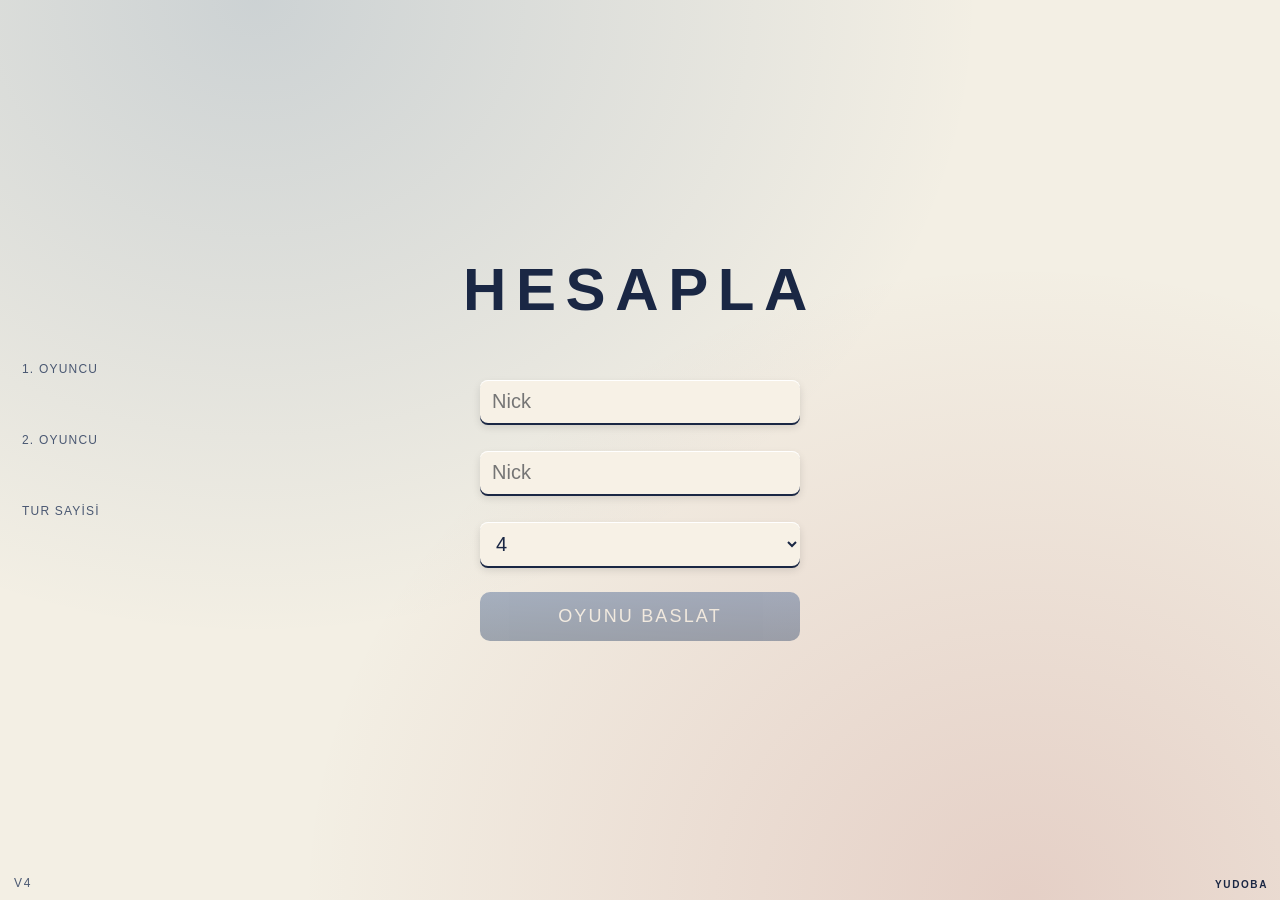
<file: play.html>
<!DOCTYPE html>
<html lang="tr">
<head>
<meta charset="UTF-8"/>
<meta name="viewport" content="width=device-width,initial-scale=1,viewport-fit=cover,maximum-scale=1,user-scalable=no"/>
<meta name="theme-color" content="#1a2744"/>
<meta name="apple-mobile-web-app-capable" content="yes"/>
<meta name="mobile-web-app-capable" content="yes"/>
<title>HESAPLA</title>
<link rel="manifest" href="manifest.webmanifest"/>
<link rel="icon" href="icon.svg" type="image/svg+xml"/>
<link rel="stylesheet" href="stylev2.css"/>
<style>
.stats.last{border-bottom:2px solid currentColor;padding-bottom:1px;}
.half.bot .stats.last{color:#1e4f8a;}
.half.top .stats.last{color:#9b2b2b;}
.half{overflow:hidden;}
.pes-rail{position:absolute;left:0;top:22%;bottom:28%;width:72px;z-index:8;}
.pes-line{position:absolute;left:0;top:0;bottom:0;width:8px;background:currentColor;opacity:.55;border-radius:0 3px 3px 0;}
.half.bot .pes-line{color:#1e4f8a;}
.half.top .pes-line{color:#9b2b2b;}
.pes-btn{position:absolute;left:-70px;top:50%;transform:translateY(-50%);width:58px;padding:10px 0;border:0;border-radius:0 10px 10px 0;font:inherit;font-size:13px;letter-spacing:.14em;font-weight:700;background:#222;color:#f7f1e6;transition:left .2s ease;}
.pes-rail.open .pes-btn{left:8px;}
.pes-ask{position:absolute;left:16px;right:16px;top:50%;transform:translateY(-50%);background:#fffaf0;border-radius:12px;padding:14px;text-align:center;z-index:12;}
.pes-ask p{margin:0 0 10px;font-weight:700;}
.pes-ask button{margin:0 4px;padding:8px 14px;font:inherit;border:0;border-radius:8px;}
.pes-ok{background:#1a2744;color:#f7f1e6;}
.pes-no{background:#ddd4c4;}
.result{height:100%;display:flex;flex-direction:column;align-items:center;justify-content:center;padding:24px;background:#f3efe4;}
.result h1{letter-spacing:.18em;margin:0 0 8px;}
.result-sub{color:#4a5872;margin:0 0 22px;text-align:center;}
.result-row{width:min(320px,90%);display:flex;justify-content:space-between;gap:10px;padding:12px 14px;margin:6px 0;background:#f7f1e6;border-radius:10px;box-shadow:0 3px 0 #1a2744;}
.result .start{margin-top:26px;max-width:320px;width:100%;}
</style>
</head>
<body>
<div id="app"></div>
<script src="gamev5.js"></script>
<script src="v4b.js"></script>
</body>
</html>
</file>
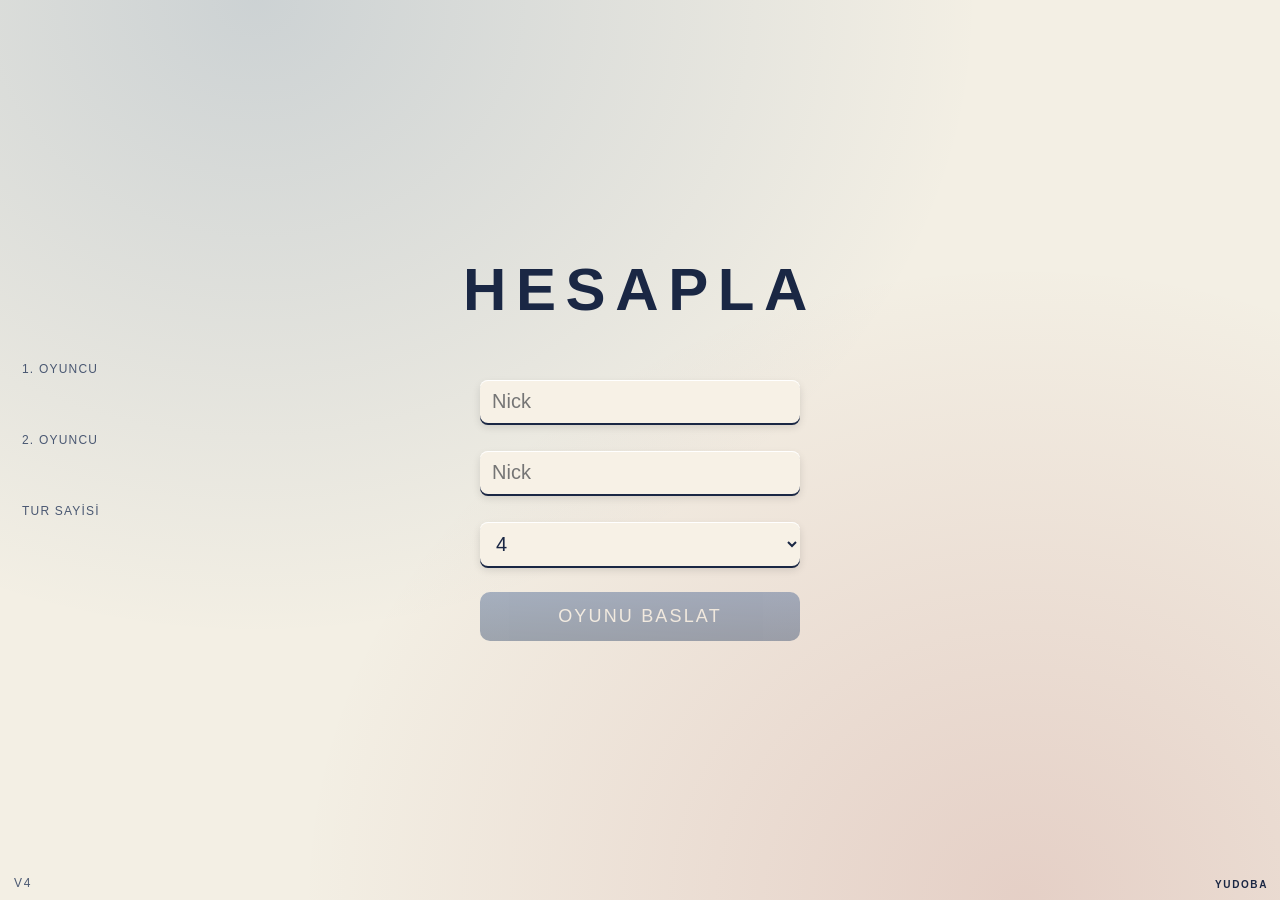
<file: v5.html>
<!DOCTYPE html>
<html lang="tr">
<head>
<meta charset="UTF-8"/>
<meta name="viewport" content="width=device-width,initial-scale=1,viewport-fit=cover,maximum-scale=1,user-scalable=no"/>
<meta name="theme-color" content="#1a2744"/>
<meta name="apple-mobile-web-app-capable" content="yes"/>
<title>HESAPLA</title>
<link rel="manifest" href="manifest.webmanifest"/>
<link rel="icon" href="icon.svg" type="image/svg+xml"/>
<link rel="stylesheet" href="stylev2.css"/>
<style>
.stats.last{border-bottom:2px solid currentColor;padding-bottom:1px;}
.half.bot .stats.last{color:#1e4f8a;}
.half.top .stats.last{color:#9b2b2b;}
.half{overflow:hidden;}
.half.bot{background:linear-gradient(#b8c8dc,#8ea4c0)!important;}
.half.bot.on{background:linear-gradient(#e4f1ff,#6eb0ff)!important;}
.half.top{background:linear-gradient(#ddb6b3,#c08a86)!important;}
.half.top.on{background:linear-gradient(#ffe3e0,#ff8b82)!important;}
.actions .zar{flex:2.4;}
.actions .pas{flex:.7;}
.pas.holding{filter:brightness(1.15);outline:2px solid #1a2744;}
.pes-rail{position:absolute;left:0;top:18%;bottom:26%;width:80px;z-index:9;}
.pes-line{position:absolute;left:0;top:0;bottom:0;width:12px;background:currentColor;opacity:.7;border-radius:0 4px 4px 0;}
.half.bot .pes-line{color:#1e4f8a;}
.half.top .pes-line{color:#9b2b2b;}
.pes-btn{position:absolute;left:-80px;top:50%;transform:translateY(-50%);width:62px;padding:12px 0;border:0;border-radius:0 10px 10px 0;font:inherit;font-size:13px;letter-spacing:.14em;font-weight:700;background:#222;color:#f7f1e6;transition:left .18s ease;z-index:10;}
.pes-rail.open .pes-btn{left:12px;}
.pes-ask{position:absolute;left:16px;right:16px;top:50%;transform:translateY(-50%);background:#fffaf0;border-radius:12px;padding:14px;text-align:center;z-index:20;}
.pes-ask p{margin:0 0 10px;font-weight:700;}
.pes-ask button{margin:0 4px;padding:8px 14px;font:inherit;border:0;border-radius:8px;}
.pes-ok{background:#1a2744;color:#f7f1e6;}
.pes-no{background:#ddd4c4;}
.result{height:100%;display:flex;flex-direction:column;align-items:center;justify-content:center;padding:24px;background:#f3efe4;}
.result h1{letter-spacing:.18em;margin:0 0 8px;}
.result-sub{color:#4a5872;margin:0 0 22px;text-align:center;}
.result-row{width:min(320px,90%);display:flex;justify-content:space-between;gap:10px;padding:12px 14px;margin:6px 0;background:#f7f1e6;border-radius:10px;box-shadow:0 3px 0 #1a2744;}
.result .start{margin-top:26px;max-width:320px;width:100%;}
</style>
</head>
<body>
<div id="app"></div>
<script src="gamev5.js"></script>
<script src="v4c.js"></script>
</body>
</html>
</file>
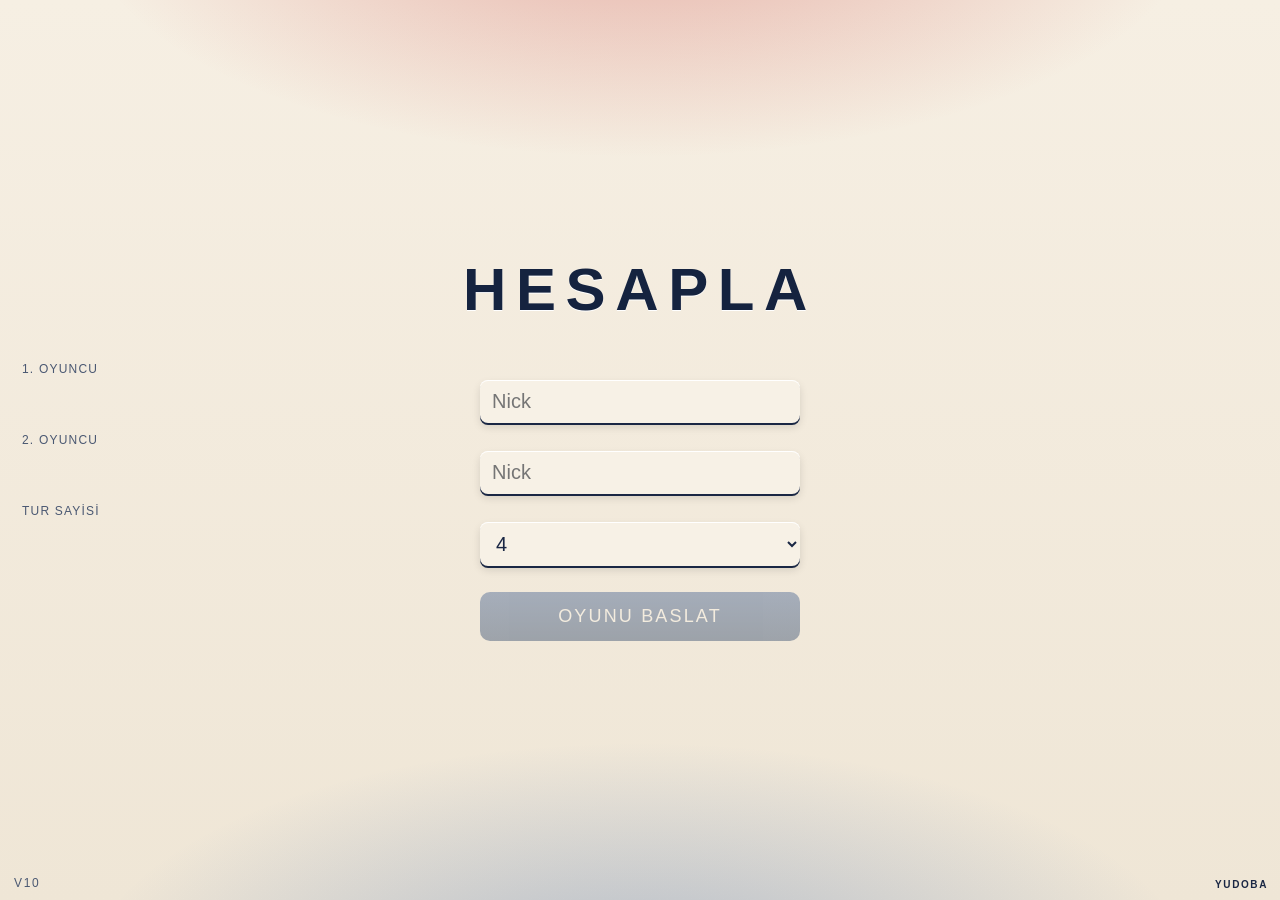
<file: v6.html>
<!DOCTYPE html>
<html lang="tr">
<head>
<meta charset="UTF-8"/>
<meta name="viewport" content="width=device-width,initial-scale=1,viewport-fit=cover,maximum-scale=1,user-scalable=no"/>
<meta name="theme-color" content="#1a2744"/>
<meta name="apple-mobile-web-app-capable" content="yes"/>
<title>HESAPLA</title>
<link rel="manifest" href="manifest.webmanifest"/>
<link rel="icon" href="icon.svg" type="image/svg+xml"/>
<link rel="stylesheet" href="stylev2.css"/>
<style>
.home.splash,.home{
  background:
    radial-gradient(ellipse 80% 50% at 50% -10%,rgba(200,60,55,.35),transparent 55%),
    radial-gradient(ellipse 80% 50% at 50% 110%,rgba(40,90,170,.32),transparent 55%),
    linear-gradient(#f6efe3,#efe6d6);
}
.home h1{color:#15233f;text-shadow:0 1px 0 #fff;}
.stats.last{border-bottom:2px solid currentColor;padding-bottom:1px;}
.half.bot .stats.last{color:#1e4f8a;}
.half.top .stats.last{color:#9b2b2b;}
.half{overflow:hidden;}
.half.bot{background:linear-gradient(#a9bbd4,#7e96b4)!important;}
.half.bot.on{background:linear-gradient(#cfe8ff,#2f8cff)!important;}
.half.top{background:linear-gradient(#d4a8a5,#b87874)!important;}
.half.top.on{background:linear-gradient(#ffd2cc,#ff5a4e)!important;}
.actions .zar{flex:2.4;}
.actions .pas{flex:.7;position:relative;overflow:hidden;}
.pas .fill{position:absolute;left:0;top:0;bottom:0;width:100%;transform:scaleX(0);transform-origin:left center;background:rgba(26,39,68,.45);pointer-events:none;z-index:0;}
.pas.holding .fill{transform:scaleX(1);transition:transform 1s linear;}
.pas{z-index:1;}
.pas.holding{outline:2px solid #1a2744;}
.pes-rail{position:absolute;left:0;top:18%;bottom:26%;width:80px;z-index:9;}
.pes-line{position:absolute;left:0;top:0;bottom:0;width:12px;background:currentColor;opacity:.7;border-radius:0 4px 4px 0;}
.half.bot .pes-line{color:#1e4f8a;}
.half.top .pes-line{color:#9b2b2b;}
.pes-btn{position:absolute;left:-80px;top:50%;transform:translateY(-50%);width:62px;padding:12px 0;border:0;border-radius:0 10px 10px 0;font:inherit;font-size:13px;letter-spacing:.14em;font-weight:700;background:#222;color:#f7f1e6;transition:left .18s ease;z-index:10;}
.pes-rail.open .pes-btn{left:12px;}
.pes-ask{position:absolute;left:16px;right:16px;top:50%;transform:translateY(-50%);background:#fffaf0;border-radius:12px;padding:14px;text-align:center;z-index:20;}
.pes-ask p{margin:0 0 10px;font-weight:700;}
.pes-ask button{margin:0 4px;padding:8px 14px;font:inherit;border:0;border-radius:8px;}
.pes-ok{background:#1a2744;color:#f7f1e6;}
.pes-no{background:#ddd4c4;}
.result{height:100%;display:flex;flex-direction:column;align-items:center;justify-content:center;padding:24px;background:#f3efe4;}
.result h1{letter-spacing:.18em;margin:0 0 8px;}
.result-sub{color:#4a5872;margin:0 0 22px;text-align:center;}
.result-row{width:min(320px,90%);display:flex;justify-content:space-between;gap:10px;padding:12px 14px;margin:6px 0;background:#f7f1e6;border-radius:10px;box-shadow:0 3px 0 #1a2744;}
.result .start{margin-top:26px;max-width:320px;width:100%;}
</style>
</head>
<body>
<div id="app"></div>
<script src="gamev5.js"></script>
<script src="v4d.js"></script>
</body>
</html>
</file>
<file: stylev2.css>
:root {
  --paper: #f3efe4;
  --ink: #1a2744;
  --ink-soft: #4a5872;
  --blue: #1e4f8a;
  --blue-bg: #c5d8f0;
  --blue-bg2: #9bb8dc;
  --red: #9b2b2b;
  --red-bg: #f0c9c6;
  --red-bg2: #d99a95;
  --mid: #2c3340;
  --cream: #f7f1e6;
}
* { box-sizing: border-box; -webkit-tap-highlight-color: transparent; }
html, body {
  margin: 0; height: 100%;
  background: var(--paper);
  color: var(--ink);
  font-family: "Century Gothic", CenturyGothic, AppleGothic, "Trebuchet MS", "Gill Sans", Futura, sans-serif;
  overflow: hidden;
  user-select: none;
  touch-action: manipulation;
}
#app { height: 100%; height: 100dvh; }
.home {
  height: 100%; display: flex; flex-direction: column; align-items: center; justify-content: center;
  padding: 24px 22px calc(28px + env(safe-area-inset-bottom)); position: relative;
  background: radial-gradient(ellipse at 20% 0%, rgba(30,79,138,.18), transparent 50%), radial-gradient(ellipse at 80% 100%, rgba(155,43,43,.16), transparent 50%), var(--paper);
}
.home h1 { font-size: clamp(40px, 11vw, 60px); letter-spacing: 0.16em; margin: 0 0 28px; font-weight: 700; }
.home label { align-self: stretch; max-width: 320px; width: 100%; font-size: 12px; letter-spacing: 0.1em; text-transform: uppercase; margin: 10px 0 4px; color: var(--ink-soft); }
.home input, .home select {
  width: 100%; max-width: 320px; font: inherit; font-size: 20px; padding: 10px 12px; border: 0;
  background: var(--cream); color: var(--ink); border-radius: 8px; outline: none;
  box-shadow: inset 0 1px 0 #fff, 0 2px 0 #1a2744, 0 4px 8px rgba(0,0,0,.12);
}
.home .start {
  margin-top: 26px; max-width: 320px; width: 100%; padding: 14px; font: inherit; font-size: 18px; letter-spacing: 0.12em;
  background: linear-gradient(#2a4d86, #16325c); color: #f7f1e6; border: 0; border-radius: 10px; cursor: pointer;
  box-shadow: inset 0 1px 0 rgba(255,255,255,.28), 0 4px 0 #0d1c36, 0 6px 10px rgba(0,0,0,.22);
}
.home .start:disabled { opacity: 0.38; cursor: default; box-shadow: none; }
.ver { position: absolute; left: 14px; bottom: calc(10px + env(safe-area-inset-bottom)); font-size: 12px; letter-spacing: 0.14em; color: var(--ink-soft); }
.yudoba { position: absolute; right: 12px; bottom: calc(10px + env(safe-area-inset-bottom)); font-size: 10px; letter-spacing: 0.16em; font-weight: 700; }
.table { height: 100%; display: grid; grid-template-rows: 1fr auto 1fr; background: #e8e2d4; }
.half { display: flex; flex-direction: column; align-items: center; justify-content: space-between; padding: 8px 10px 6px; position: relative; min-height: 0; }
.half.top { transform: rotate(180deg); background: linear-gradient(180deg, rgba(255,255,255,.18), transparent 40%), linear-gradient(180deg, var(--red-bg), var(--red-bg2)); }
.half.bot { background: linear-gradient(180deg, rgba(255,255,255,.22), transparent 40%), linear-gradient(180deg, var(--blue-bg), var(--blue-bg2)); }
.half.on .nick { animation: pulse 1.4s ease-in-out infinite; }
.half.off { filter: saturate(.75); }
.half.off .btn, .half.off .num { pointer-events: none; }
.half.bot.on .nick { color: var(--blue); }
.half.top.on .nick { color: var(--red); }
@keyframes pulse { 0%,100% { text-shadow: none; } 50% { text-shadow: 0 0 10px currentColor; } }
.hud { width: 100%; display: flex; justify-content: space-between; align-items: baseline; padding: 0 4px; font-size: 13px; }
.nick { font-weight: 700; font-size: 18px; letter-spacing: 0.06em; }
.stats { opacity: 0.8; }
.grid { display: grid; grid-template-columns: repeat(6, 1fr); gap: 8px 6px; width: 100%; max-width: 420px; padding: 4px 2px; }
.num {
  aspect-ratio: 1; border-radius: 50%; display: flex; align-items: center; justify-content: center;
  font-size: clamp(16px, 4.6vw, 22px); font-weight: 700; color: #1a2030; border: 1px solid rgba(0,0,0,.18);
  background: radial-gradient(circle at 32% 28%, #fff 0%, #f3eee3 46%, #c9c0ae 100%);
  box-shadow: inset 2px 3px 5px rgba(255,255,255,.75), inset -3px -4px 7px rgba(0,0,0,.2), 2px 4px 6px rgba(0,0,0,.12);
}
.half.bot .num { background: radial-gradient(circle at 32% 28%, #fff 0%, #e8f0fa 48%, #8eabd0 100%); }
.half.top .num { background: radial-gradient(circle at 32% 28%, #fff 0%, #fbeceb 48%, #d0908c 100%); }
.num.dead { opacity: 0.22; filter: grayscale(.4); box-shadow: none; }
.num.blink { animation: blink 0.5s ease-in-out 6; }
@keyframes blink { 50% { transform: scale(1.08); filter: brightness(1.25); } }
.num.ring-out { animation: ringout 0.7s ease-out; }
@keyframes ringout { 0% { box-shadow: 0 0 0 0 rgba(26,32,48,.45); } 100% { box-shadow: 0 0 0 18px rgba(26,32,48,0); } }
.actions { display: flex; gap: 10px; width: 100%; max-width: 420px; padding: 2px; }
.btn {
  flex: 1; padding: 11px 8px; font: inherit; font-size: 15px; letter-spacing: 0.16em; border: 0; border-radius: 10px;
  background: linear-gradient(#fff8ee, #d9d0c0); color: var(--ink); cursor: pointer;
  box-shadow: inset 0 1px 0 #fff, 0 3px 0 #5a5044, 0 4px 7px rgba(0,0,0,.18);
}
.btn.ink { background: linear-gradient(#3a5fa0, #1a3568); color: #f7f1e6; box-shadow: inset 0 1px 0 rgba(255,255,255,.28), 0 3px 0 #0d1c36, 0 4px 7px rgba(0,0,0,.22); }
.half.top .btn.ink { background: linear-gradient(#c44a4a, #7a1f1f); box-shadow: inset 0 1px 0 rgba(255,255,255,.25), 0 3px 0 #4a1010, 0 4px 7px rgba(0,0,0,.22); }
.btn:active { transform: translateY(2px); }
.btn:disabled { opacity: 0.32; cursor: default; box-shadow: none; transform: none; }
.mid {
  display: grid; grid-template-columns: auto 1fr auto; align-items: center; gap: 10px; padding: 8px 10px;
  background: linear-gradient(180deg, #3a4250, var(--mid));
  box-shadow: inset 0 8px 16px rgba(0,0,0,.28), inset 0 -6px 12px rgba(0,0,0,.2);
}
.ops { display: flex; flex-direction: column; gap: 10px; }
.op {
  width: 54px; height: 54px; border: 0; border-radius: 12px; background: linear-gradient(#fff8ee, #d4cbb8);
  color: var(--ink); font-size: 26px; font-weight: 700; display: flex; align-items: center; justify-content: center;
  position: relative; cursor: pointer;
  box-shadow: inset 0 1px 0 #fff, 0 3px 0 #2a3038, 0 5px 8px rgba(0,0,0,.28);
}
.op.on { background: linear-gradient(#f0d36a, #c9a227); color: #2a2208; box-shadow: inset 0 1px 0 rgba(255,255,255,.45), 0 3px 0 #7a6410, 0 0 12px rgba(240,211,106,.45); }
.op.shake { animation: shake 0.45s ease; }
.op .xmark { position: absolute; inset: -4px; pointer-events: none; }
.op .xmark::before, .op .xmark::after { content: ""; position: absolute; left: 50%; top: 8%; width: 2px; height: 84%; background: #ff6b6b; }
.op .xmark::before { transform: translateX(-50%) rotate(45deg); }
.op .xmark::after { transform: translateX(-50%) rotate(-45deg); }
@keyframes shake { 0%,100%{transform:translateX(0)} 20%{transform:translateX(-5px) rotate(-6deg)} 40%{transform:translateX(5px) rotate(6deg)} }
.well {
  height: 94px; border-radius: 12px; background: radial-gradient(ellipse at 50% 30%, #4a5364, #1e232c);
  display: flex; align-items: center; justify-content: center; gap: 18px; position: relative; overflow: visible; perspective: 600px;
  box-shadow: inset 0 4px 10px rgba(0,0,0,.45);
}
.ghost { position: absolute; font-size: 56px; font-weight: 700; color: #f7f1e6; opacity: 0; pointer-events: none; }
.ghost.show { animation: ghost 0.9s ease; }
.ghost .slash { position: absolute; left: 50%; top: 10%; width: 4px; height: 80%; background: #ff6b6b; transform: translateX(-50%) rotate(28deg); }
@keyframes ghost { 0%{opacity:0;transform:scale(.7)} 30%{opacity:.55;transform:scale(1)} 100%{opacity:0;transform:scale(1.08)} }
.die-wrap { width: 45px; height: 45px; perspective: 240px; cursor: pointer; transition: transform 0.18s ease; }
.die-wrap.pick { transform: scale(1.2); z-index: 3; }
.cube { width: 45px; height: 45px; position: relative; transform-style: preserve-3d; transition: transform 0.2s; }
.cube.spin { transition: transform 0.18s linear; }
.face {
  position: absolute; inset: 0; background: linear-gradient(#fffdf8, #e6dcc8); border: 1px solid #2a3038; border-radius: 6px;
  display: grid; place-items: center; backface-visibility: hidden; box-shadow: inset 0 1px 0 #fff;
}
.die-wrap.pick .face { background: linear-gradient(#f0d36a, #c9a227); border-color: #7a6410; }
.die-wrap.pick .pip { background: #2a2208; }
.face .pips { display: grid; grid-template-columns: repeat(3, 6px); grid-template-rows: repeat(3, 6px); gap: 3px; }
.pip { width: 6px; height: 6px; border-radius: 50%; background: #1a2030; }
.f1 { transform: rotateY(0deg) translateZ(22.5px); }
.f2 { transform: rotateY(90deg) translateZ(22.5px); }
.f3 { transform: rotateY(180deg) translateZ(22.5px); }
.f4 { transform: rotateY(-90deg) translateZ(22.5px); }
.f5 { transform: rotateX(90deg) translateZ(22.5px); }
.f6 { transform: rotateX(-90deg) translateZ(22.5px); }
.show-1 { transform: rotateX(0) rotateY(0); }
.show-2 { transform: rotateY(-90deg); }
.show-3 { transform: rotateY(180deg); }
.show-4 { transform: rotateY(90deg); }
.show-5 { transform: rotateX(-90deg); }
.show-6 { transform: rotateX(90deg); }
.overlay { position: fixed; inset: 0; background: rgba(28,32,40,.55); display: flex; align-items: center; justify-content: center; z-index: 20; }
.card { background: linear-gradient(#fffaf0, #ebe3d2); padding: 22px 20px; width: min(320px, 88vw); text-align: center; border-radius: 14px; box-shadow: 0 10px 28px rgba(0,0,0,.28); }
.card h2 { margin: 0 0 8px; letter-spacing: 0.08em; }
.card p { margin: 6px 0; color: var(--ink-soft); }
.card .btn { margin-top: 14px; width: 100%; }
</file>
